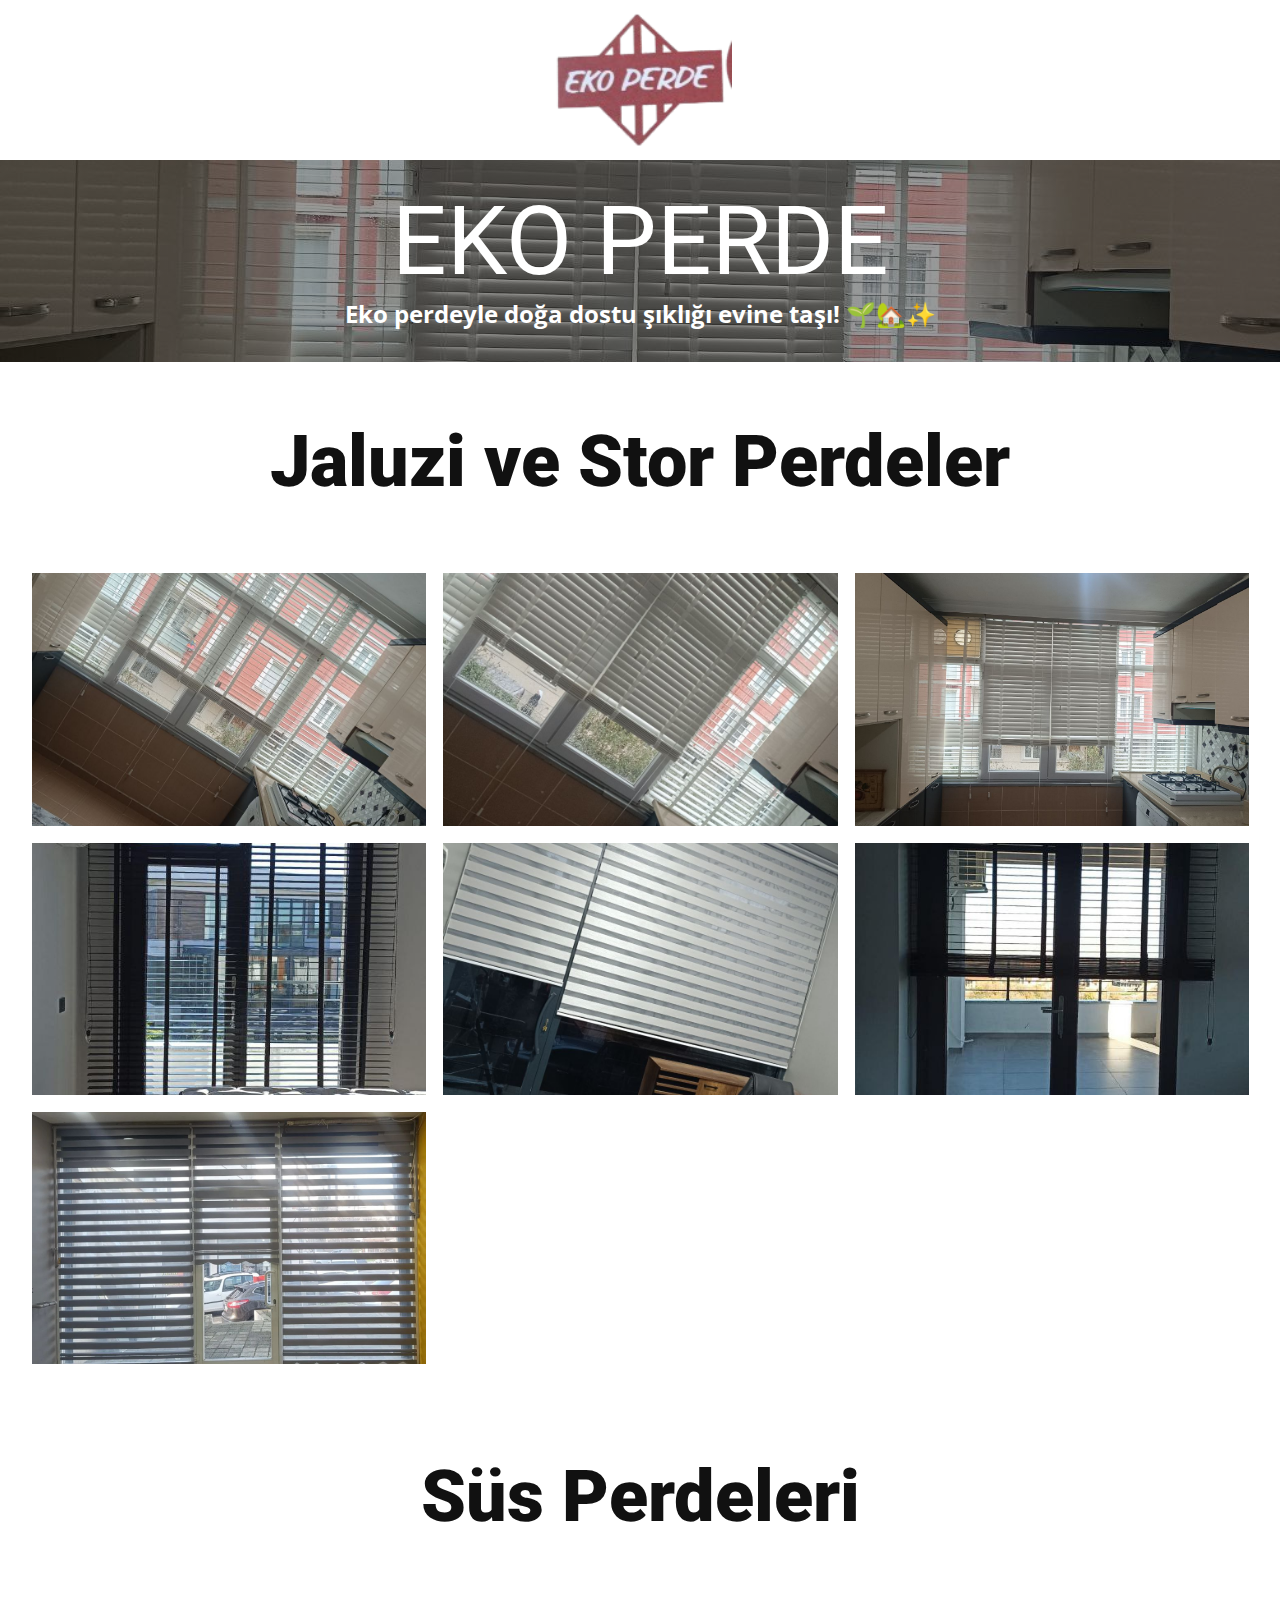
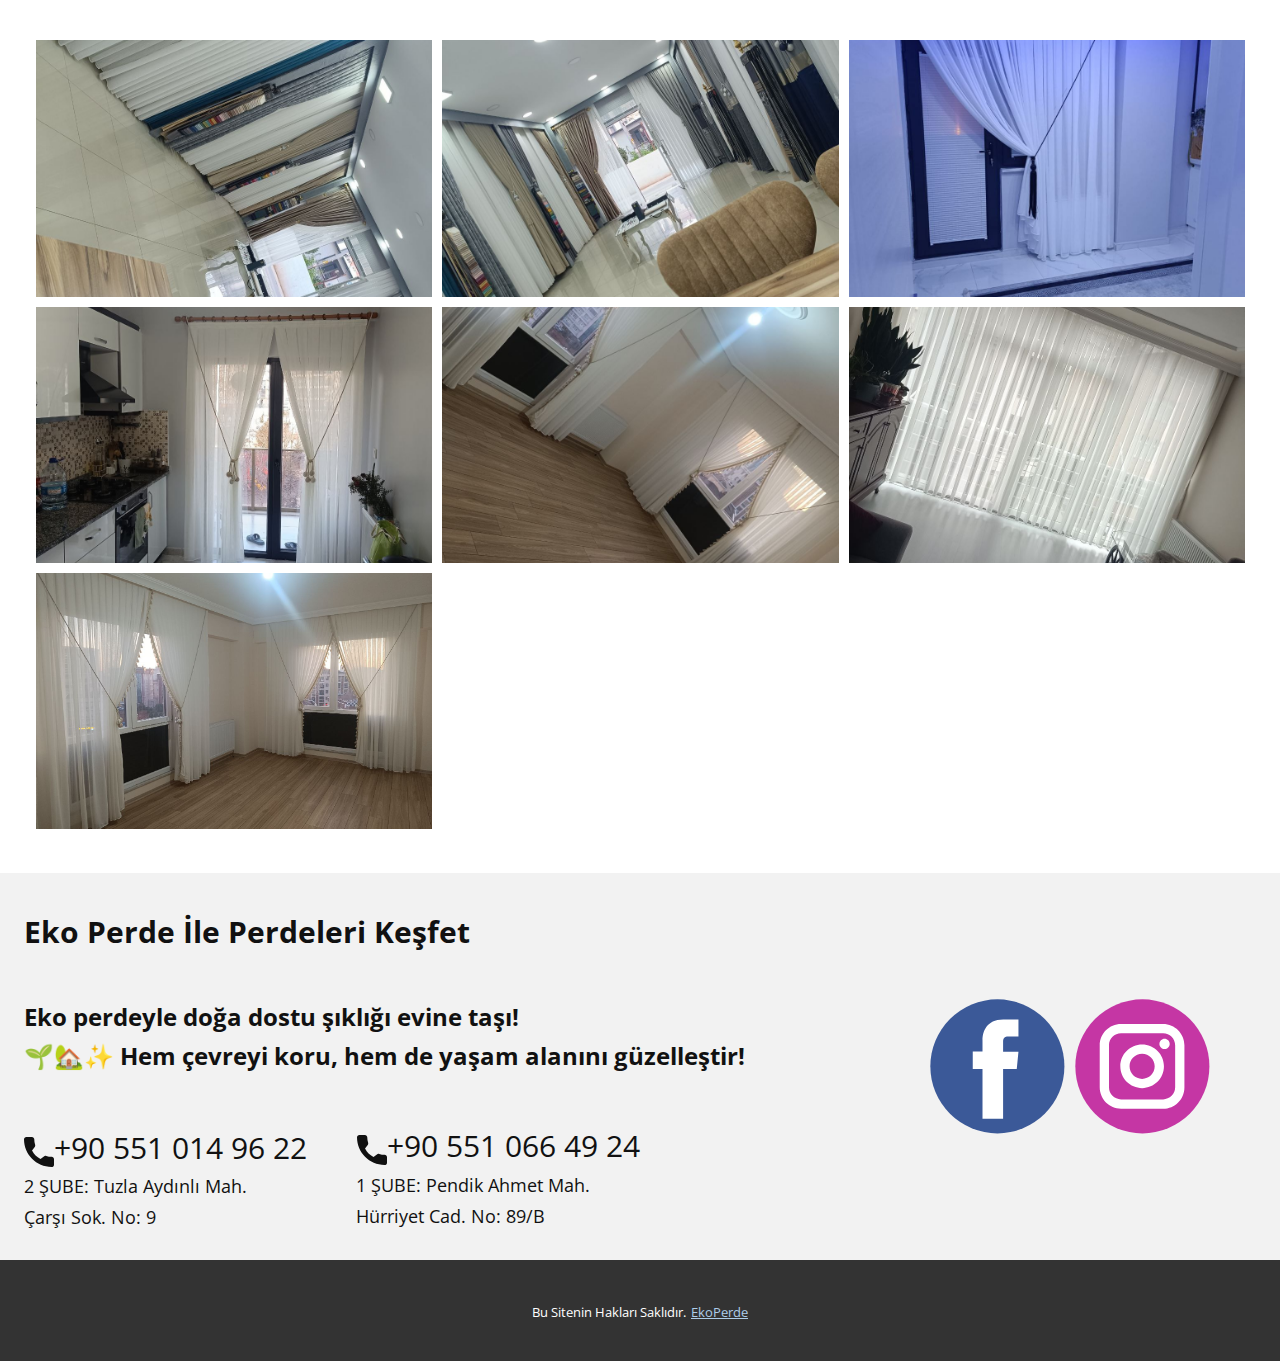
<file: index.html>
<!DOCTYPE html>
<html style="font-size: 16px;" lang="tr"><head>
    <meta name="viewport" content="width=device-width, initial-scale=1.0">
    <meta charset="utf-8">
    <meta name="keywords" content="Stor Perdeler​, Süs Perdeleri">
    <meta name="keywords" content="Eko Perde">
	<meta name="keywords" content="EkoPerde">
	<meta name="keywords" content="Ekoperde">
    <meta name="description" content="">
    <title>EkoPerde</title>
	
    <link rel="stylesheet" href="nicepage.css" media="screen">
<link rel="stylesheet" href="index.css" media="screen">
    <script class="u-script" type="text/javascript" src="jquery.js" defer=""></script>
    <script class="u-script" type="text/javascript" src="nicepage.js" defer=""></script>
    <meta name="generator" content="Nicepage 7.4.4, nicepage.com">
    
    
    
    
    
    
    
    
    <link id="u-theme-google-font" rel="stylesheet" href="https://fonts.googleapis.com/css?family=Roboto:100,100i,300,300i,400,400i,500,500i,700,700i,900,900i|Open+Sans:300,300i,400,400i,500,500i,600,600i,700,700i,800,800i">
    <script type="application/ld+json">{
		"@context": "http://schema.org",
		"@type": "Organization",
		"name": "",
		"logo": "images/Ekran_Alnts-removebg-preview.png"
}</script>
    <meta name="theme-color" content="#478ac9">
    <meta property="og:title" content="Giriş">
    <meta property="og:type" content="website">
  <meta data-intl-tel-input-cdn-path="intlTelInput/"></head>
  <body data-home-page="Giriş.html" data-home-page-title="Giriş" data-path-to-root="./" data-include-products="false" class="u-body u-xl-mode" data-lang="tr"><header class="u-clearfix u-header u-header" id="header"><div class="u-clearfix u-sheet u-valign-middle u-sheet-1">
        <a href="#" class="u-image u-logo u-image-1" data-image-width="163" data-image-height="115">
          <img src="images/Ekran_Alnts-removebg-preview.png" class="u-logo-image u-logo-image-1">
        </a>
      </div></header>
    <section class="u-align-center u-clearfix u-container-align-center u-image u-shading u-section-1" id="block-4" data-image-width="1280" data-image-height="960">
      <div class="u-clearfix u-sheet u-sheet-1">
        <h1 class="u-align-center u-text u-text-default u-title u-text-1">EKO PERDE</h1>
        <p class="u-align-center u-large-text u-text u-text-variant u-text-2"> Eko perdeyle doğa dostu şıklığı evine taşı! 🌱🏡✨</p>
      </div>
    </section>
    <section class="u-align-center u-clearfix u-container-align-center u-section-2" id="block-2">
      <div class="u-clearfix u-sheet u-valign-middle u-sheet-1">
        <h1 class="u-align-center u-text u-text-default u-text-1">Jaluzi ve Stor Perdeler </h1>
      </div>
    </section>
    <section class="u-align-center u-clearfix u-container-align-center u-section-3" id="block-3">
      <div class="u-clearfix u-sheet u-sheet-1">
        <div class="custom-expanded u-gallery u-layout-grid u-lightbox u-show-text-on-hover u-gallery-1">
          <div class="u-gallery-inner u-gallery-inner-1">
            <div class="u-effect-fade u-gallery-item">
              <div class="u-back-slide">
                <img class="u-back-image u-expanded" src="images/photo_5881785093297653690_y.jpg">
              </div>
              <div class="u-over-slide u-shading u-over-slide-1"></div>
            </div>
            <div class="u-effect-fade u-gallery-item">
              <div class="u-back-slide">
                <img class="u-back-image u-expanded" src="images/photo_5881785093297653689_y.jpg">
              </div>
              <div class="u-over-slide u-shading u-over-slide-2"></div>
            </div>
            <div class="u-effect-fade u-gallery-item">
              <div class="u-back-slide">
                <img class="u-back-image u-expanded" src="images/photo_5881785093297653688_y.jpg">
              </div>
              <div class="u-over-slide u-shading u-over-slide-3"></div>
            </div>
            <div class="u-effect-fade u-gallery-item">
              <div class="u-back-slide">
                <img class="u-back-image u-expanded" src="images/photo_5881785093297653682_y.jpg">
              </div>
              <div class="u-over-slide u-shading u-over-slide-4"></div>
            </div>
            <div class="u-effect-fade u-gallery-item">
              <div class="u-back-slide">
                <img class="u-back-image u-expanded" src="images/photo_5881785093297653684_y.jpg">
              </div>
              <div class="u-over-slide u-shading u-over-slide-5"></div>
            </div>
            <div class="u-effect-fade u-gallery-item">
              <div class="u-back-slide">
                <img class="u-back-image u-expanded" src="images/photo_5881785093297653683_y.jpg">
              </div>
              <div class="u-over-slide u-shading u-over-slide-6"></div>
            </div>
            <div class="u-effect-fade u-gallery-item">
              <div class="u-back-slide">
                <img class="u-back-image u-expanded" src="images/photo_5881785093297653680_y.jpg">
              </div>
              <div class="u-over-slide u-shading u-over-slide-7"></div>
            </div>
          </div>
        </div>
      </div>
    </section>
    <section class="u-align-center u-clearfix u-container-align-center u-section-4" id="sec-4373">
      <div class="u-clearfix u-sheet u-valign-middle u-sheet-1">
        <h1 class="u-align-center u-text u-text-default u-text-1">Süs Perdeleri</h1>
      </div>
    </section>
    <section class="u-clearfix u-section-5" id="block-1">
      <div class="u-clearfix u-sheet u-valign-middle u-sheet-1">
        <div class="custom-expanded u-gallery u-layout-grid u-lightbox u-no-transition u-show-text-none u-gallery-1">
          <div class="u-gallery-inner u-gallery-inner-1">
            <div class="u-effect-hover-zoom u-gallery-item">
              <div class="u-back-slide">
                <img class="u-back-image u-expanded" src="images/photo_5881785093297653678_y.jpg">
              </div>
              <div class="u-over-slide u-shading u-over-slide-1"></div>
            </div>
            <div class="u-effect-hover-zoom u-gallery-item">
              <div class="u-back-slide">
                <img class="u-back-image u-expanded" src="images/photo_5881785093297653677_y.jpg">
              </div>
              <div class="u-over-slide u-shading u-over-slide-2"></div>
            </div>
            <div class="u-effect-hover-zoom u-gallery-item">
              <div class="u-back-slide">
                <img class="u-back-image u-expanded" src="images/photo_5881785093297653676_y.jpg">
              </div>
              <div class="u-over-slide u-shading u-over-slide-3"></div>
            </div>
            <div class="u-effect-hover-zoom u-gallery-item">
              <div class="u-back-slide">
                <img class="u-back-image u-expanded" src="images/photo_5881785093297653679_y.jpg">
              </div>
              <div class="u-over-slide u-shading u-over-slide-4"></div>
            </div>
            <div class="u-effect-hover-zoom u-gallery-item">
              <div class="u-back-slide">
                <img class="u-back-image u-expanded" src="images/photo_5881785093297653686_y.jpg">
              </div>
              <div class="u-over-slide u-shading u-over-slide-5"></div>
            </div>
            <div class="u-effect-hover-zoom u-gallery-item">
              <div class="u-back-slide">
                <img class="u-back-image u-expanded" src="images/photo_5881785093297653685_y.jpg">
              </div>
              <div class="u-over-slide u-shading u-over-slide-6"></div>
            </div>
            <div class="u-effect-hover-zoom u-gallery-item">
              <div class="u-back-slide">
                <img class="u-back-image u-expanded" src="images/photo_5881785093297653687_y.jpg">
              </div>
              <div class="u-over-slide u-shading u-over-slide-7"></div>
            </div>
          </div>
        </div>
      </div>
    </section>
    <section class="u-clearfix u-grey-5 u-section-6" id="sec-20ca">
      <div class="u-clearfix u-sheet u-sheet-1">
        <p class="u-text u-text-default u-text-1">Eko Perde İle Perdeleri Keşfet</p>
        <p class="u-text u-text-default-lg u-text-default-xl u-text-2">Eko perdeyle doğa dostu şıklığı evine taşı!&nbsp;<br>🌱🏡✨ Hem çevreyi koru, hem de yaşam alanını güzelleştir!
        </p>
        <div class="u-social-icons u-spacing-8 u-social-icons-1">
          <a class="u-social-url" title="facebook" target="_blank" href="https://facebook.com/Ekoperde">
            <span class="u-icon u-social-facebook u-social-icon u-icon-1"><svg class="u-svg-link" preserveAspectRatio="xMidYMin slice" viewBox="0 0 112 112" style=""><use xlink:href="#svg-f632"></use></svg><svg class="u-svg-content" viewBox="0 0 112 112" x="0" y="0" id="svg-f632"><circle fill="currentColor" cx="56.1" cy="56.1" r="55"></circle><path fill="#FFFFFF" d="M73.5,31.6h-9.1c-1.4,0-3.6,0.8-3.6,3.9v8.5h12.6L72,58.3H60.8v40.8H43.9V58.3h-8V43.9h8v-9.2
c0-6.7,3.1-17,17-17h12.5v13.9H73.5z"></path></svg></span>
          </a>
          <a class="u-social-url" title="instagram" target="_blank" href="https://instagram.com/eko_perde">
            <span class="u-icon u-social-icon u-social-instagram u-icon-2"><svg class="u-svg-link" preserveAspectRatio="xMidYMin slice" viewBox="0 0 112 112" style=""><use xlink:href="#svg-9d48"></use></svg><svg class="u-svg-content" viewBox="0 0 112 112" x="0" y="0" id="svg-9d48"><circle fill="currentColor" cx="56.1" cy="56.1" r="55"></circle><path fill="#FFFFFF" d="M55.9,38.2c-9.9,0-17.9,8-17.9,17.9C38,66,46,74,55.9,74c9.9,0,17.9-8,17.9-17.9C73.8,46.2,65.8,38.2,55.9,38.2
z M55.9,66.4c-5.7,0-10.3-4.6-10.3-10.3c-0.1-5.7,4.6-10.3,10.3-10.3c5.7,0,10.3,4.6,10.3,10.3C66.2,61.8,61.6,66.4,55.9,66.4z"></path><path fill="#FFFFFF" d="M74.3,33.5c-2.3,0-4.2,1.9-4.2,4.2s1.9,4.2,4.2,4.2s4.2-1.9,4.2-4.2S76.6,33.5,74.3,33.5z"></path><path fill="#FFFFFF" d="M73.1,21.3H38.6c-9.7,0-17.5,7.9-17.5,17.5v34.5c0,9.7,7.9,17.6,17.5,17.6h34.5c9.7,0,17.5-7.9,17.5-17.5V38.8
C90.6,29.1,82.7,21.3,73.1,21.3z M83,73.3c0,5.5-4.5,9.9-9.9,9.9H38.6c-5.5,0-9.9-4.5-9.9-9.9V38.8c0-5.5,4.5-9.9,9.9-9.9h34.5
c5.5,0,9.9,4.5,9.9,9.9V73.3z"></path></svg></span>
          </a>
        </div>
        <a href="" class="u-active-none u-btn u-btn-rectangle u-button-style u-hover-none u-none u-btn-1">
          <span class="u-icon"><svg class="u-svg-content" viewBox="0 0 405.333 405.333" x="0px" y="0px" style="width: 1em; height: 1em;"><path d="M373.333,266.88c-25.003,0-49.493-3.904-72.704-11.563c-11.328-3.904-24.192-0.896-31.637,6.699l-46.016,34.752    c-52.8-28.181-86.592-61.952-114.389-114.368l33.813-44.928c8.512-8.512,11.563-20.971,7.915-32.64    C142.592,81.472,138.667,56.96,138.667,32c0-17.643-14.357-32-32-32H32C14.357,0,0,14.357,0,32    c0,205.845,167.488,373.333,373.333,373.333c17.643,0,32-14.357,32-32V298.88C405.333,281.237,390.976,266.88,373.333,266.88z"></path></svg></span>+90 551 066 49 24
        </a>
        <a href="" class="u-active-none u-btn u-btn-rectangle u-button-style u-hover-none u-none u-btn-2">
          <span class="u-icon"><svg class="u-svg-content" viewBox="0 0 405.333 405.333" x="0px" y="0px" style="width: 1em; height: 1em;"><path d="M373.333,266.88c-25.003,0-49.493-3.904-72.704-11.563c-11.328-3.904-24.192-0.896-31.637,6.699l-46.016,34.752    c-52.8-28.181-86.592-61.952-114.389-114.368l33.813-44.928c8.512-8.512,11.563-20.971,7.915-32.64    C142.592,81.472,138.667,56.96,138.667,32c0-17.643-14.357-32-32-32H32C14.357,0,0,14.357,0,32    c0,205.845,167.488,373.333,373.333,373.333c17.643,0,32-14.357,32-32V298.88C405.333,281.237,390.976,266.88,373.333,266.88z"></path></svg></span>+90 551 014 96 22
        </a>
        <p class="u-text u-text-3">1 ŞUBE: Pendik Ahmet Mah.</p>
        <p class="u-text u-text-4">2 ŞUBE: Tuzla Aydınlı Mah.</p>
        <p class="u-text u-text-5">Hürriyet Cad. No: 89/B</p>
        <p class="u-text u-text-6">Çarşı Sok. No: 9</p>
      </div>
    </section>
    
    
    
    
    <section class="u-backlink u-clearfix u-grey-80">
      <p class="u-text">
        <span>Bu Sitenin Hakları Saklıdır.</span>
        <a class="u-link" href="https://ekoperde.com.tr/" target="_blank" rel="nofollow">
          <span>EkoPerde</span>
        </a>
      </p>
    </section>
  
</body></html>
</file>
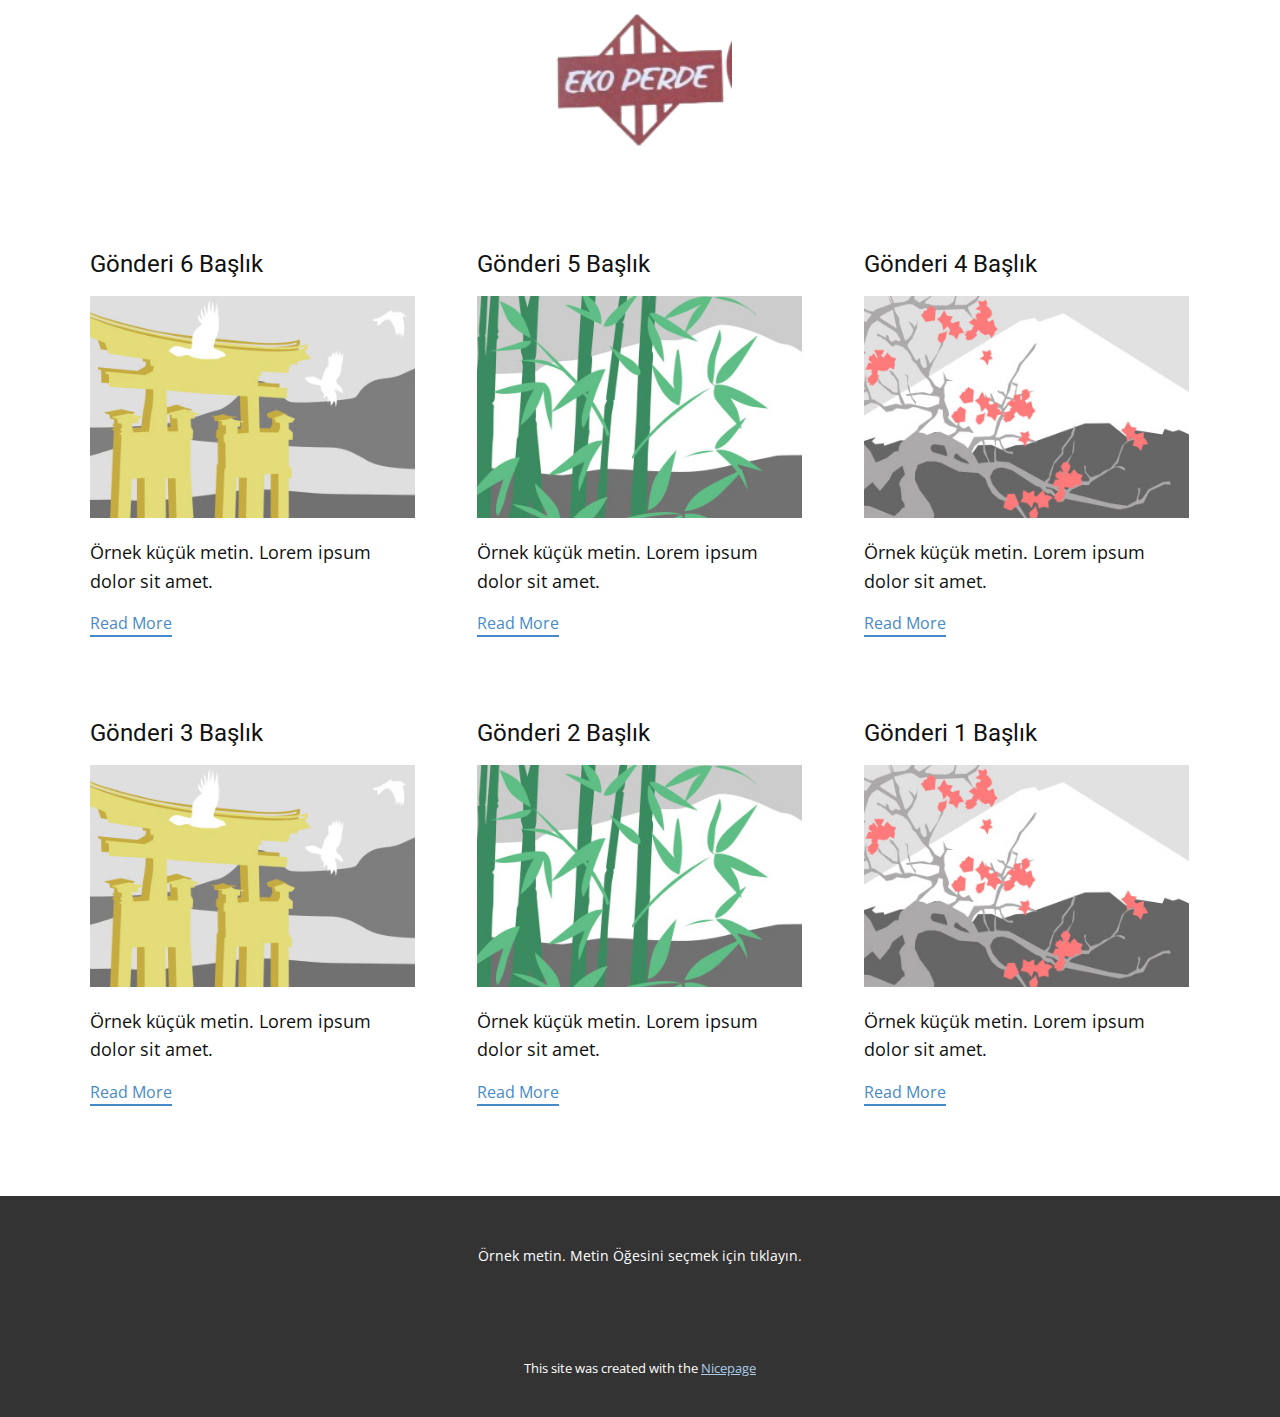
<file: blog/blog.html>
<!DOCTYPE html>
<html style="font-size: 16px;" lang="tr"><head>
    <meta name="viewport" content="width=device-width, initial-scale=1.0">
    <meta charset="utf-8">
    <meta name="keywords" content="">
    <meta name="description" content="">
    <title>Blog</title>
    <link rel="stylesheet" href="../nicepage.css" media="screen">
<link rel="stylesheet" href="../Blog-Template.css" media="screen">
    <script class="u-script" type="text/javascript" src="../jquery.js" defer=""></script>
    <script class="u-script" type="text/javascript" src="../nicepage.js" defer=""></script>
    <meta name="generator" content="Nicepage 7.4.4, nicepage.com">
    
    
    
    <link id="u-theme-google-font" rel="stylesheet" href="https://fonts.googleapis.com/css?family=Roboto:100,100i,300,300i,400,400i,500,500i,700,700i,900,900i|Open+Sans:300,300i,400,400i,500,500i,600,600i,700,700i,800,800i">
    <script type="application/ld+json">{
		"@context": "http://schema.org",
		"@type": "Organization",
		"name": "",
		"logo": "images/Ekran_Alnts-removebg-preview.png"
}</script>
    <meta name="theme-color" content="#478ac9">
  <meta data-intl-tel-input-cdn-path="intlTelInput/"></head>
  <body data-path-to-root="../" data-include-products="false" class="u-body u-xl-mode" data-lang="tr"><header class="u-clearfix u-header u-header" id="header"><div class="u-clearfix u-sheet u-valign-middle u-sheet-1">
        <a href="#" class="u-image u-logo u-image-1" data-image-width="163" data-image-height="115">
          <img src="../images/Ekran_Alnts-removebg-preview.png" class="u-logo-image u-logo-image-1">
        </a>
      </div></header>
    <section class="u-clearfix u-section-1" id="block-1">
      <div class="u-clearfix u-sheet u-valign-middle u-sheet-1"><!--blog--><!--blog_options_json--><!--{"type":"Recent","source":"","tags":"","count":""}--><!--/blog_options_json-->
        <div class="u-blog u-expanded-width u-repeater u-repeater-1" data-blog-id="blog-1"><!--blog_post-->
          <div class="u-blog-post u-container-style u-repeater-item u-white u-repeater-item-1">
            <div class="u-container-layout u-similar-container u-valign-top u-container-layout-1"><!--blog_post_header-->
              <h4 class="u-blog-control u-text u-text-1">
                <a class="u-post-header-link" href="../blog/gönderi-5.html">Gönderi 6 Başlık</a>
              </h4><!--/blog_post_header--><!--blog_post_image-->
              <a class="u-post-header-link" href="../blog/gönderi-5.html"><img alt="" class="u-blog-control u-expanded-width u-image u-image-default u-image-1" src="../images/8ad73f3c.jpeg"></a><!--/blog_post_image--><!--blog_post_content-->
              <div class="u-blog-control u-post-content u-text u-text-2 fr-view">Örnek küçük metin. Lorem ipsum dolor sit amet.</div><!--/blog_post_content--><!--blog_post_readmore-->
              <a href="../blog/gönderi-5.html" class="u-blog-control u-border-2 u-border-palette-1-base u-btn u-btn-rectangle u-button-style u-none u-btn-1"><!--blog_post_readmore_content--><!--options_json--><!--{"content":"Read More","defaultValue":"Devamını Oku"}--><!--/options_json-->Read More<!--/blog_post_readmore_content--></a><!--/blog_post_readmore-->
            </div>
          </div><div class="u-blog-post u-container-style u-repeater-item u-video-cover u-white">
            <div class="u-container-layout u-similar-container u-valign-top u-container-layout-2"><!--blog_post_header-->
              <h4 class="u-blog-control u-text u-text-3">
                <a class="u-post-header-link" href="../blog/gönderi-4.html">Gönderi 5 Başlık</a>
              </h4><!--/blog_post_header--><!--blog_post_image-->
              <a class="u-post-header-link" href="../blog/gönderi-4.html"><img alt="" class="u-blog-control u-expanded-width u-image u-image-default u-image-2" src="../images/68f64b9d.jpeg"></a><!--/blog_post_image--><!--blog_post_content-->
              <div class="u-blog-control u-post-content u-text u-text-4 fr-view">Örnek küçük metin. Lorem ipsum dolor sit amet.</div><!--/blog_post_content--><!--blog_post_readmore-->
              <a href="../blog/gönderi-4.html" class="u-blog-control u-border-2 u-border-palette-1-base u-btn u-btn-rectangle u-button-style u-none u-btn-2"><!--blog_post_readmore_content--><!--options_json--><!--{"content":"Read More","defaultValue":"Devamını Oku"}--><!--/options_json-->Read More<!--/blog_post_readmore_content--></a><!--/blog_post_readmore-->
            </div>
          </div><div class="u-blog-post u-container-style u-repeater-item u-video-cover u-white">
            <div class="u-container-layout u-similar-container u-valign-top u-container-layout-3"><!--blog_post_header-->
              <h4 class="u-blog-control u-text u-text-5">
                <a class="u-post-header-link" href="../blog/gönderi-3.html">Gönderi 4 Başlık</a>
              </h4><!--/blog_post_header--><!--blog_post_image-->
              <a class="u-post-header-link" href="../blog/gönderi-3.html"><img alt="" class="u-blog-control u-expanded-width u-image u-image-default u-image-3" src="../images/0fd3416c.jpeg"></a><!--/blog_post_image--><!--blog_post_content-->
              <div class="u-blog-control u-post-content u-text u-text-6 fr-view">Örnek küçük metin. Lorem ipsum dolor sit amet.</div><!--/blog_post_content--><!--blog_post_readmore-->
              <a href="../blog/gönderi-3.html" class="u-blog-control u-border-2 u-border-palette-1-base u-btn u-btn-rectangle u-button-style u-none u-btn-3"><!--blog_post_readmore_content--><!--options_json--><!--{"content":"Read More","defaultValue":"Devamını Oku"}--><!--/options_json-->Read More<!--/blog_post_readmore_content--></a><!--/blog_post_readmore-->
            </div>
          </div><div class="u-blog-post u-container-style u-repeater-item u-white u-repeater-item-1">
            <div class="u-container-layout u-similar-container u-valign-top u-container-layout-1"><!--blog_post_header-->
              <h4 class="u-blog-control u-text u-text-1">
                <a class="u-post-header-link" href="../blog/gönderi-2.html">Gönderi 3 Başlık</a>
              </h4><!--/blog_post_header--><!--blog_post_image-->
              <a class="u-post-header-link" href="../blog/gönderi-2.html"><img alt="" class="u-blog-control u-expanded-width u-image u-image-default u-image-1" src="../images/8ad73f3c.jpeg"></a><!--/blog_post_image--><!--blog_post_content-->
              <div class="u-blog-control u-post-content u-text u-text-2 fr-view">Örnek küçük metin. Lorem ipsum dolor sit amet.</div><!--/blog_post_content--><!--blog_post_readmore-->
              <a href="../blog/gönderi-2.html" class="u-blog-control u-border-2 u-border-palette-1-base u-btn u-btn-rectangle u-button-style u-none u-btn-1"><!--blog_post_readmore_content--><!--options_json--><!--{"content":"Read More","defaultValue":"Devamını Oku"}--><!--/options_json-->Read More<!--/blog_post_readmore_content--></a><!--/blog_post_readmore-->
            </div>
          </div><div class="u-blog-post u-container-style u-repeater-item u-video-cover u-white">
            <div class="u-container-layout u-similar-container u-valign-top u-container-layout-2"><!--blog_post_header-->
              <h4 class="u-blog-control u-text u-text-3">
                <a class="u-post-header-link" href="../blog/gönderi-1.html">Gönderi 2 Başlık</a>
              </h4><!--/blog_post_header--><!--blog_post_image-->
              <a class="u-post-header-link" href="../blog/gönderi-1.html"><img alt="" class="u-blog-control u-expanded-width u-image u-image-default u-image-2" src="../images/68f64b9d.jpeg"></a><!--/blog_post_image--><!--blog_post_content-->
              <div class="u-blog-control u-post-content u-text u-text-4 fr-view">Örnek küçük metin. Lorem ipsum dolor sit amet.</div><!--/blog_post_content--><!--blog_post_readmore-->
              <a href="../blog/gönderi-1.html" class="u-blog-control u-border-2 u-border-palette-1-base u-btn u-btn-rectangle u-button-style u-none u-btn-2"><!--blog_post_readmore_content--><!--options_json--><!--{"content":"Read More","defaultValue":"Devamını Oku"}--><!--/options_json-->Read More<!--/blog_post_readmore_content--></a><!--/blog_post_readmore-->
            </div>
          </div><div class="u-blog-post u-container-style u-repeater-item u-video-cover u-white">
            <div class="u-container-layout u-similar-container u-valign-top u-container-layout-3"><!--blog_post_header-->
              <h4 class="u-blog-control u-text u-text-5">
                <a class="u-post-header-link" href="../blog/gönderi.html">Gönderi 1 Başlık</a>
              </h4><!--/blog_post_header--><!--blog_post_image-->
              <a class="u-post-header-link" href="../blog/gönderi.html"><img alt="" class="u-blog-control u-expanded-width u-image u-image-default u-image-3" src="../images/0fd3416c.jpeg"></a><!--/blog_post_image--><!--blog_post_content-->
              <div class="u-blog-control u-post-content u-text u-text-6 fr-view">Örnek küçük metin. Lorem ipsum dolor sit amet.</div><!--/blog_post_content--><!--blog_post_readmore-->
              <a href="../blog/gönderi.html" class="u-blog-control u-border-2 u-border-palette-1-base u-btn u-btn-rectangle u-button-style u-none u-btn-3"><!--blog_post_readmore_content--><!--options_json--><!--{"content":"Read More","defaultValue":"Devamını Oku"}--><!--/options_json-->Read More<!--/blog_post_readmore_content--></a><!--/blog_post_readmore-->
            </div>
          </div><!--/blog_post--><!--blog_post-->
          <!--/blog_post--><!--blog_post-->
          <!--/blog_post-->
        </div><!--/blog-->
      </div>
    </section>
    
    
    
    <footer class="u-align-center u-clearfix u-container-align-center u-footer u-grey-80 u-footer" id="footer"><div class="u-clearfix u-sheet u-sheet-1">
        <p class="u-small-text u-text u-text-variant u-text-1">Örnek metin. Metin Öğesini seçmek için tıklayın.</p>
      </div></footer>
    <section class="u-backlink u-clearfix u-grey-80">
      <p class="u-text">
        <span>This site was created with the </span>
        <a class="u-link" href="https://nicepage.com/" target="_blank" rel="nofollow">
          <span>Nicepage</span>
        </a>
      </p>
    </section>
  
</body></html>
</file>
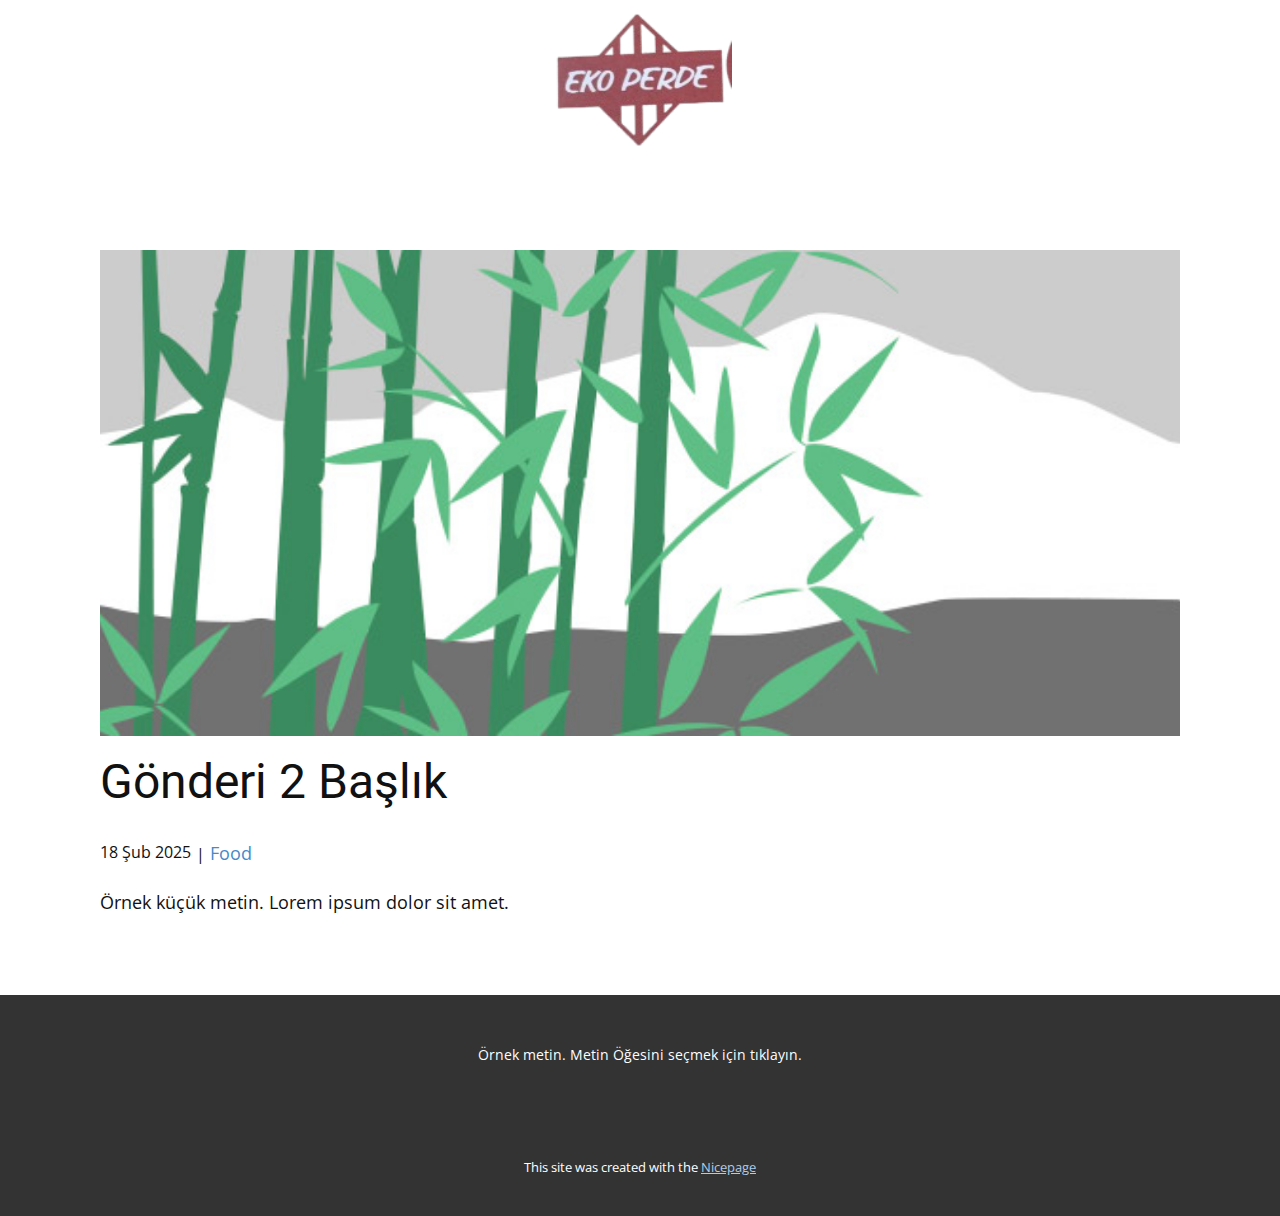
<file: blog/gönderi-1.html>
<!DOCTYPE html>
<html style="font-size: 16px;" lang="tr"><head>
    <meta name="viewport" content="width=device-width, initial-scale=1.0">
    <meta charset="utf-8">
    <meta name="keywords" content="Gönderi 1 Başlık">
    <meta name="description" content="">
    <title>Gönderi 2 Başlık</title>
    <link rel="stylesheet" href="../nicepage.css" media="screen">
<link rel="stylesheet" href="../Post-Template.css" media="screen">
    <script class="u-script" type="text/javascript" src="../jquery.js" defer=""></script>
    <script class="u-script" type="text/javascript" src="../nicepage.js" defer=""></script>
    <meta name="generator" content="Nicepage 7.4.4, nicepage.com">
    
    
    
    <link id="u-theme-google-font" rel="stylesheet" href="https://fonts.googleapis.com/css?family=Roboto:100,100i,300,300i,400,400i,500,500i,700,700i,900,900i|Open+Sans:300,300i,400,400i,500,500i,600,600i,700,700i,800,800i">
    <script type="application/ld+json">{
		"@context": "http://schema.org",
		"@type": "Organization",
		"name": "",
		"logo": "images/Ekran_Alnts-removebg-preview.png"
}</script>
    <meta name="theme-color" content="#478ac9">
  <meta data-intl-tel-input-cdn-path="intlTelInput/"></head>
  <body data-path-to-root="./" data-include-products="false" class="u-body u-xl-mode" data-lang="tr"><header class="u-clearfix u-header u-header" id="header"><div class="u-clearfix u-sheet u-valign-middle u-sheet-1">
        <a href="#" class="u-image u-logo u-image-1" data-image-width="163" data-image-height="115">
          <img src="../images/Ekran_Alnts-removebg-preview.png" class="u-logo-image u-logo-image-1">
        </a>
      </div></header>
    <section class="u-align-center u-clearfix u-section-1" id="block-1">
      <div class="u-clearfix u-sheet u-valign-middle-md u-valign-middle-sm u-valign-middle-xs u-sheet-1"><!--post_details--><!--post_details_options_json--><!--{"source":""}--><!--/post_details_options_json--><!--blog_post-->
        <div class="u-container-style u-expanded-width u-post-details u-post-details-1">
          <div class="u-container-layout u-valign-middle u-container-layout-1"><!--blog_post_image-->
            <img alt="" class="u-blog-control u-expanded-width u-image u-image-default u-image-1" src="../images/68f64b9d.jpeg"><!--/blog_post_image--><!--blog_post_header-->
            <h2 class="u-blog-control u-text u-text-1">Gönderi 2 Başlık</h2><!--/blog_post_header--><!--blog_post_metadata-->
            <div class="u-blog-control u-metadata u-metadata-1"><!--blog_post_metadata_date-->
              <span class="u-meta-date u-meta-icon">18 Şub 2025</span><!--/blog_post_metadata_date--><!--blog_post_metadata_category-->
              <span class="u-meta-category u-meta-icon"><a href="../blog/blog.html#/blog-1///1">Food</a></span><!--/blog_post_metadata_category--><!--blog_post_metadata_comments-->
              <!--/blog_post_metadata_comments-->
            </div><!--/blog_post_metadata--><!--blog_post_content-->
            <div class="u-align-justify u-blog-control u-post-content u-text u-text-2 fr-view">
  <p>Örnek küçük metin. Lorem ipsum dolor sit amet.</p>
  </div><!--/blog_post_content-->
          </div>
        </div><!--/blog_post--><!--/post_details-->
      </div>
    </section>
    
    
    
    <footer class="u-align-center u-clearfix u-container-align-center u-footer u-grey-80 u-footer" id="footer"><div class="u-clearfix u-sheet u-sheet-1">
        <p class="u-small-text u-text u-text-variant u-text-1">Örnek metin. Metin Öğesini seçmek için tıklayın.</p>
      </div></footer>
    <section class="u-backlink u-clearfix u-grey-80">
      <p class="u-text">
        <span>This site was created with the </span>
        <a class="u-link" href="https://nicepage.com/" target="_blank" rel="nofollow">
          <span>Nicepage</span>
        </a>
      </p>
    </section>
  
</body></html>
</file>
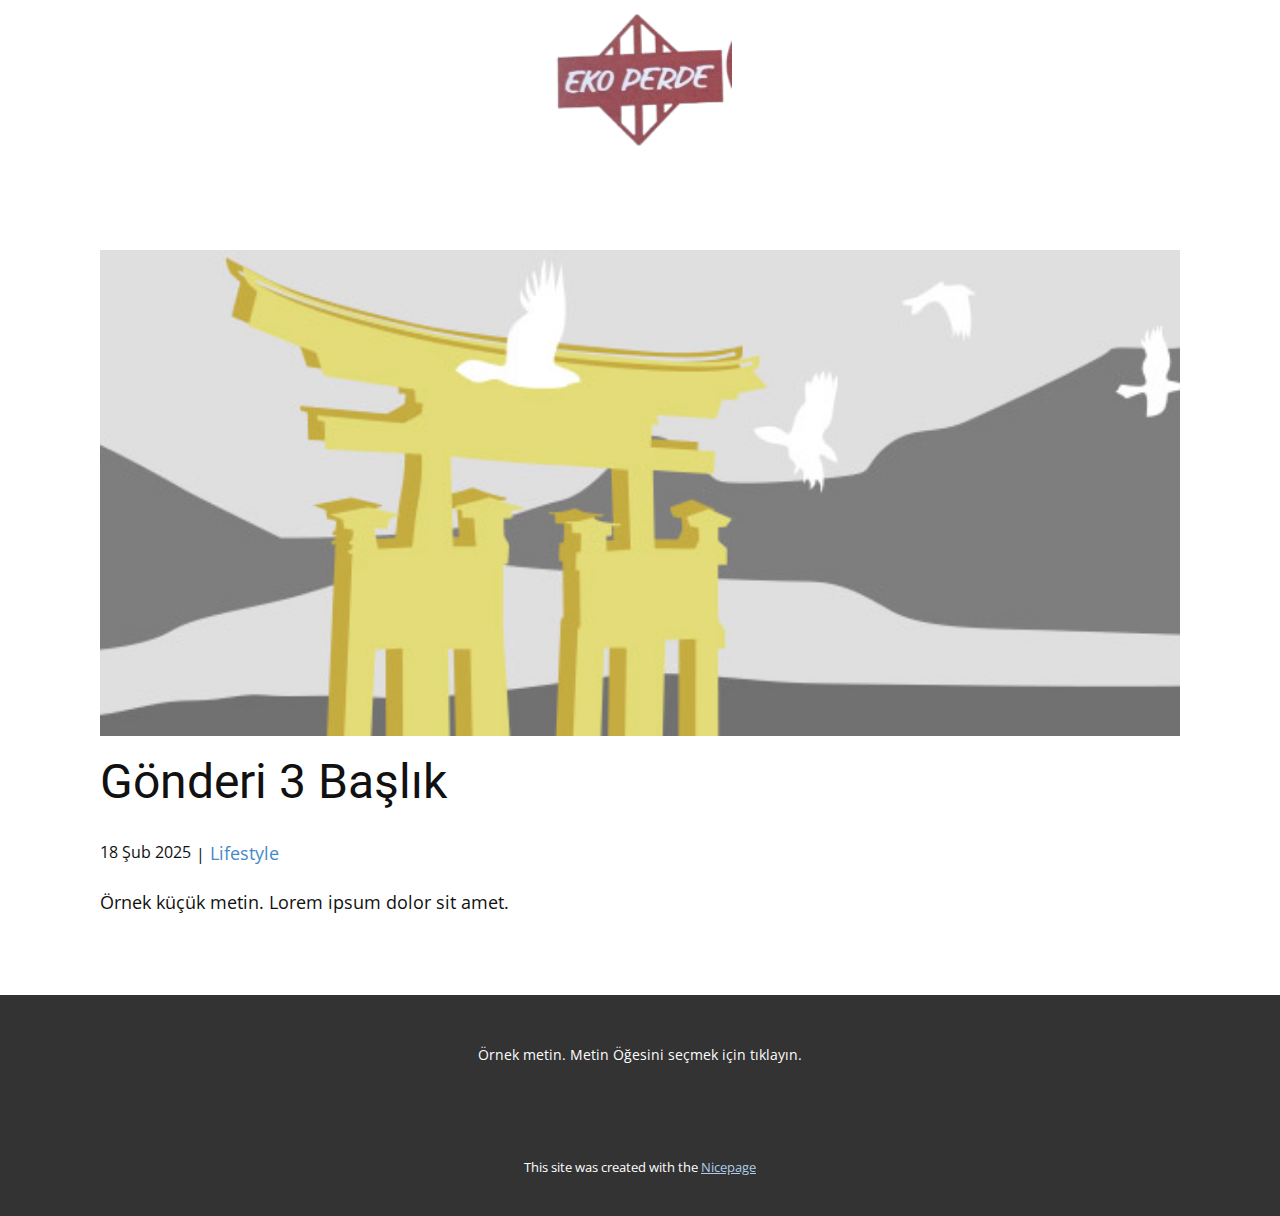
<file: blog/gönderi-2.html>
<!DOCTYPE html>
<html style="font-size: 16px;" lang="tr"><head>
    <meta name="viewport" content="width=device-width, initial-scale=1.0">
    <meta charset="utf-8">
    <meta name="keywords" content="Gönderi 1 Başlık">
    <meta name="description" content="">
    <title>Gönderi 3 Başlık</title>
    <link rel="stylesheet" href="../nicepage.css" media="screen">
<link rel="stylesheet" href="../Post-Template.css" media="screen">
    <script class="u-script" type="text/javascript" src="../jquery.js" defer=""></script>
    <script class="u-script" type="text/javascript" src="../nicepage.js" defer=""></script>
    <meta name="generator" content="Nicepage 7.4.4, nicepage.com">
    
    
    
    <link id="u-theme-google-font" rel="stylesheet" href="https://fonts.googleapis.com/css?family=Roboto:100,100i,300,300i,400,400i,500,500i,700,700i,900,900i|Open+Sans:300,300i,400,400i,500,500i,600,600i,700,700i,800,800i">
    <script type="application/ld+json">{
		"@context": "http://schema.org",
		"@type": "Organization",
		"name": "",
		"logo": "images/Ekran_Alnts-removebg-preview.png"
}</script>
    <meta name="theme-color" content="#478ac9">
  <meta data-intl-tel-input-cdn-path="intlTelInput/"></head>
  <body data-path-to-root="./" data-include-products="false" class="u-body u-xl-mode" data-lang="tr"><header class="u-clearfix u-header u-header" id="header"><div class="u-clearfix u-sheet u-valign-middle u-sheet-1">
        <a href="#" class="u-image u-logo u-image-1" data-image-width="163" data-image-height="115">
          <img src="../images/Ekran_Alnts-removebg-preview.png" class="u-logo-image u-logo-image-1">
        </a>
      </div></header>
    <section class="u-align-center u-clearfix u-section-1" id="block-1">
      <div class="u-clearfix u-sheet u-valign-middle-md u-valign-middle-sm u-valign-middle-xs u-sheet-1"><!--post_details--><!--post_details_options_json--><!--{"source":""}--><!--/post_details_options_json--><!--blog_post-->
        <div class="u-container-style u-expanded-width u-post-details u-post-details-1">
          <div class="u-container-layout u-valign-middle u-container-layout-1"><!--blog_post_image-->
            <img alt="" class="u-blog-control u-expanded-width u-image u-image-default u-image-1" src="../images/8ad73f3c.jpeg"><!--/blog_post_image--><!--blog_post_header-->
            <h2 class="u-blog-control u-text u-text-1">Gönderi 3 Başlık</h2><!--/blog_post_header--><!--blog_post_metadata-->
            <div class="u-blog-control u-metadata u-metadata-1"><!--blog_post_metadata_date-->
              <span class="u-meta-date u-meta-icon">18 Şub 2025</span><!--/blog_post_metadata_date--><!--blog_post_metadata_category-->
              <span class="u-meta-category u-meta-icon"><a href="../blog/blog.html#/blog-1///3">Lifestyle</a></span><!--/blog_post_metadata_category--><!--blog_post_metadata_comments-->
              <!--/blog_post_metadata_comments-->
            </div><!--/blog_post_metadata--><!--blog_post_content-->
            <div class="u-align-justify u-blog-control u-post-content u-text u-text-2 fr-view">
  <p>Örnek küçük metin. Lorem ipsum dolor sit amet.</p>
  </div><!--/blog_post_content-->
          </div>
        </div><!--/blog_post--><!--/post_details-->
      </div>
    </section>
    
    
    
    <footer class="u-align-center u-clearfix u-container-align-center u-footer u-grey-80 u-footer" id="footer"><div class="u-clearfix u-sheet u-sheet-1">
        <p class="u-small-text u-text u-text-variant u-text-1">Örnek metin. Metin Öğesini seçmek için tıklayın.</p>
      </div></footer>
    <section class="u-backlink u-clearfix u-grey-80">
      <p class="u-text">
        <span>This site was created with the </span>
        <a class="u-link" href="https://nicepage.com/" target="_blank" rel="nofollow">
          <span>Nicepage</span>
        </a>
      </p>
    </section>
  
</body></html>
</file>
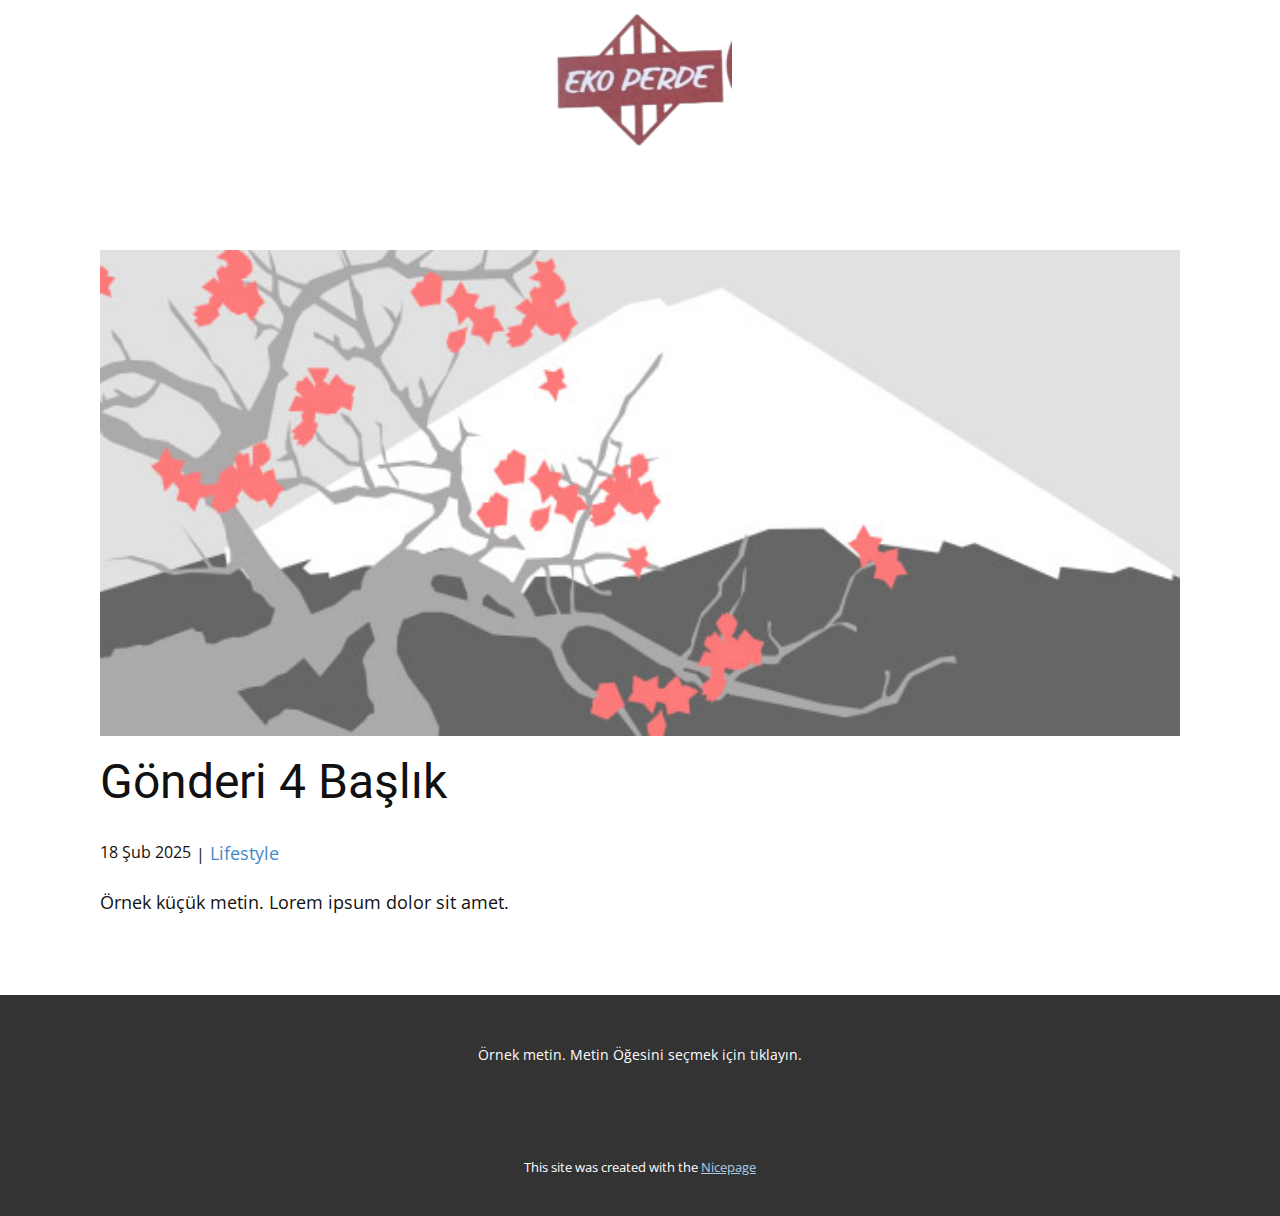
<file: blog/gönderi-3.html>
<!DOCTYPE html>
<html style="font-size: 16px;" lang="tr"><head>
    <meta name="viewport" content="width=device-width, initial-scale=1.0">
    <meta charset="utf-8">
    <meta name="keywords" content="Gönderi 1 Başlık">
    <meta name="description" content="">
    <title>Gönderi 4 Başlık</title>
    <link rel="stylesheet" href="../nicepage.css" media="screen">
<link rel="stylesheet" href="../Post-Template.css" media="screen">
    <script class="u-script" type="text/javascript" src="../jquery.js" defer=""></script>
    <script class="u-script" type="text/javascript" src="../nicepage.js" defer=""></script>
    <meta name="generator" content="Nicepage 7.4.4, nicepage.com">
    
    
    
    <link id="u-theme-google-font" rel="stylesheet" href="https://fonts.googleapis.com/css?family=Roboto:100,100i,300,300i,400,400i,500,500i,700,700i,900,900i|Open+Sans:300,300i,400,400i,500,500i,600,600i,700,700i,800,800i">
    <script type="application/ld+json">{
		"@context": "http://schema.org",
		"@type": "Organization",
		"name": "",
		"logo": "images/Ekran_Alnts-removebg-preview.png"
}</script>
    <meta name="theme-color" content="#478ac9">
  <meta data-intl-tel-input-cdn-path="intlTelInput/"></head>
  <body data-path-to-root="./" data-include-products="false" class="u-body u-xl-mode" data-lang="tr"><header class="u-clearfix u-header u-header" id="header"><div class="u-clearfix u-sheet u-valign-middle u-sheet-1">
        <a href="#" class="u-image u-logo u-image-1" data-image-width="163" data-image-height="115">
          <img src="../images/Ekran_Alnts-removebg-preview.png" class="u-logo-image u-logo-image-1">
        </a>
      </div></header>
    <section class="u-align-center u-clearfix u-section-1" id="block-1">
      <div class="u-clearfix u-sheet u-valign-middle-md u-valign-middle-sm u-valign-middle-xs u-sheet-1"><!--post_details--><!--post_details_options_json--><!--{"source":""}--><!--/post_details_options_json--><!--blog_post-->
        <div class="u-container-style u-expanded-width u-post-details u-post-details-1">
          <div class="u-container-layout u-valign-middle u-container-layout-1"><!--blog_post_image-->
            <img alt="" class="u-blog-control u-expanded-width u-image u-image-default u-image-1" src="../images/0fd3416c.jpeg"><!--/blog_post_image--><!--blog_post_header-->
            <h2 class="u-blog-control u-text u-text-1">Gönderi 4 Başlık</h2><!--/blog_post_header--><!--blog_post_metadata-->
            <div class="u-blog-control u-metadata u-metadata-1"><!--blog_post_metadata_date-->
              <span class="u-meta-date u-meta-icon">18 Şub 2025</span><!--/blog_post_metadata_date--><!--blog_post_metadata_category-->
              <span class="u-meta-category u-meta-icon"><a href="../blog/blog.html#/blog-1///3">Lifestyle</a></span><!--/blog_post_metadata_category--><!--blog_post_metadata_comments-->
              <!--/blog_post_metadata_comments-->
            </div><!--/blog_post_metadata--><!--blog_post_content-->
            <div class="u-align-justify u-blog-control u-post-content u-text u-text-2 fr-view">
  <p>Örnek küçük metin. Lorem ipsum dolor sit amet.</p>
  </div><!--/blog_post_content-->
          </div>
        </div><!--/blog_post--><!--/post_details-->
      </div>
    </section>
    
    
    
    <footer class="u-align-center u-clearfix u-container-align-center u-footer u-grey-80 u-footer" id="footer"><div class="u-clearfix u-sheet u-sheet-1">
        <p class="u-small-text u-text u-text-variant u-text-1">Örnek metin. Metin Öğesini seçmek için tıklayın.</p>
      </div></footer>
    <section class="u-backlink u-clearfix u-grey-80">
      <p class="u-text">
        <span>This site was created with the </span>
        <a class="u-link" href="https://nicepage.com/" target="_blank" rel="nofollow">
          <span>Nicepage</span>
        </a>
      </p>
    </section>
  
</body></html>
</file>
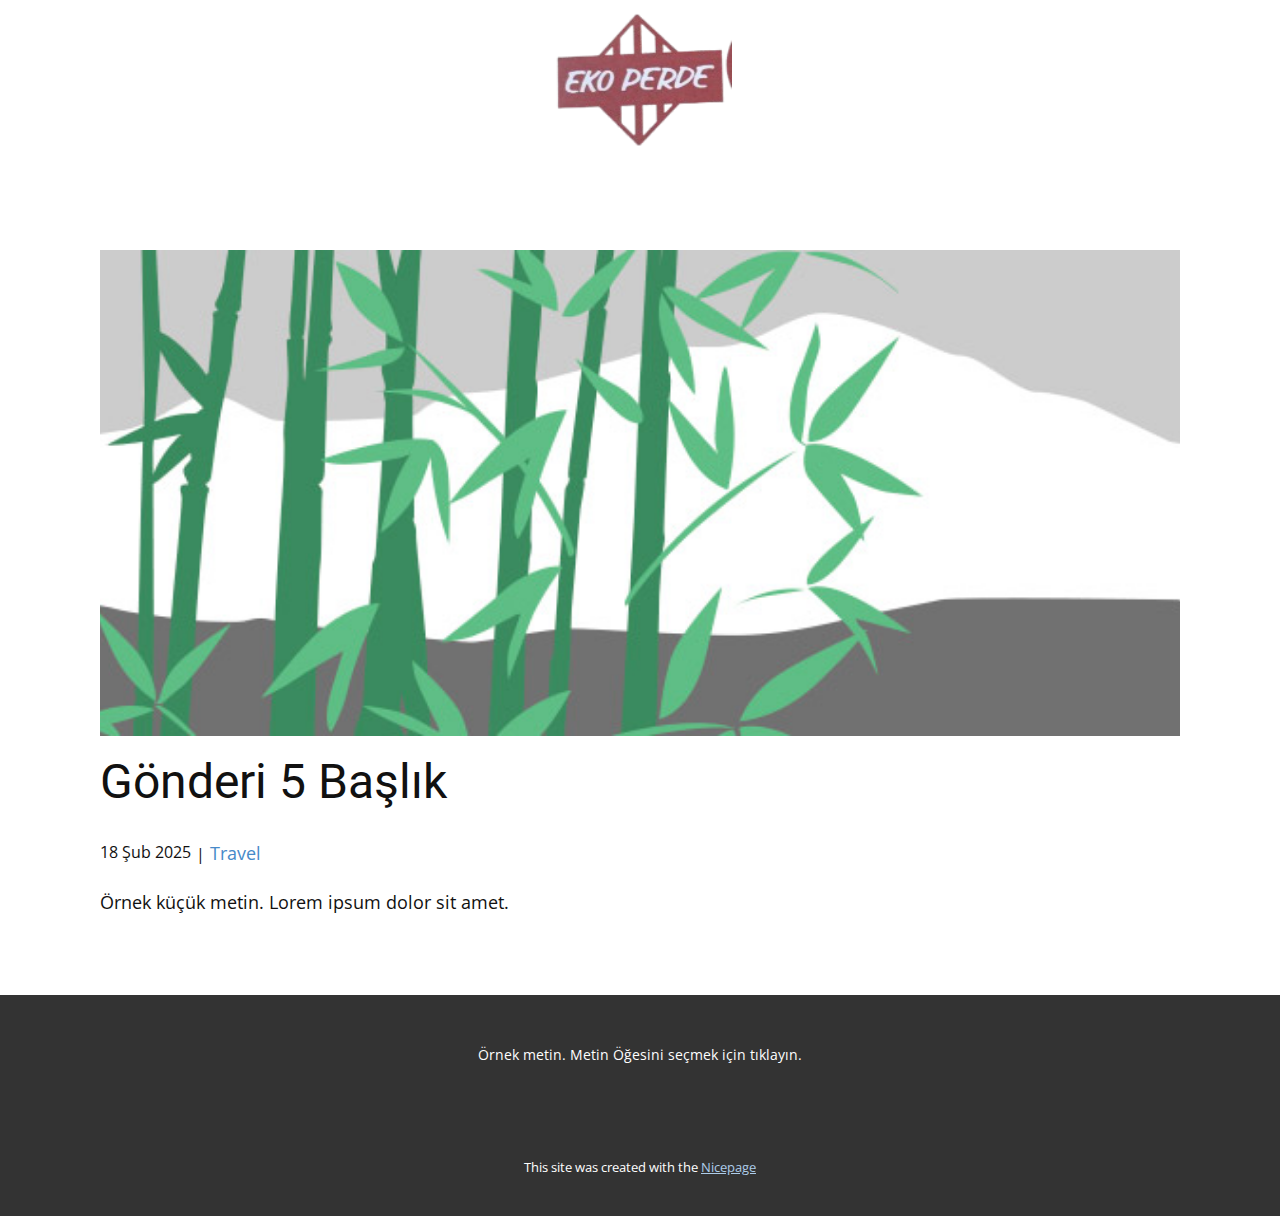
<file: blog/gönderi-4.html>
<!DOCTYPE html>
<html style="font-size: 16px;" lang="tr"><head>
    <meta name="viewport" content="width=device-width, initial-scale=1.0">
    <meta charset="utf-8">
    <meta name="keywords" content="Gönderi 1 Başlık">
    <meta name="description" content="">
    <title>Gönderi 5 Başlık</title>
    <link rel="stylesheet" href="../nicepage.css" media="screen">
<link rel="stylesheet" href="../Post-Template.css" media="screen">
    <script class="u-script" type="text/javascript" src="../jquery.js" defer=""></script>
    <script class="u-script" type="text/javascript" src="../nicepage.js" defer=""></script>
    <meta name="generator" content="Nicepage 7.4.4, nicepage.com">
    
    
    
    <link id="u-theme-google-font" rel="stylesheet" href="https://fonts.googleapis.com/css?family=Roboto:100,100i,300,300i,400,400i,500,500i,700,700i,900,900i|Open+Sans:300,300i,400,400i,500,500i,600,600i,700,700i,800,800i">
    <script type="application/ld+json">{
		"@context": "http://schema.org",
		"@type": "Organization",
		"name": "",
		"logo": "images/Ekran_Alnts-removebg-preview.png"
}</script>
    <meta name="theme-color" content="#478ac9">
  <meta data-intl-tel-input-cdn-path="intlTelInput/"></head>
  <body data-path-to-root="./" data-include-products="false" class="u-body u-xl-mode" data-lang="tr"><header class="u-clearfix u-header u-header" id="header"><div class="u-clearfix u-sheet u-valign-middle u-sheet-1">
        <a href="#" class="u-image u-logo u-image-1" data-image-width="163" data-image-height="115">
          <img src="../images/Ekran_Alnts-removebg-preview.png" class="u-logo-image u-logo-image-1">
        </a>
      </div></header>
    <section class="u-align-center u-clearfix u-section-1" id="block-1">
      <div class="u-clearfix u-sheet u-valign-middle-md u-valign-middle-sm u-valign-middle-xs u-sheet-1"><!--post_details--><!--post_details_options_json--><!--{"source":""}--><!--/post_details_options_json--><!--blog_post-->
        <div class="u-container-style u-expanded-width u-post-details u-post-details-1">
          <div class="u-container-layout u-valign-middle u-container-layout-1"><!--blog_post_image-->
            <img alt="" class="u-blog-control u-expanded-width u-image u-image-default u-image-1" src="../images/68f64b9d.jpeg"><!--/blog_post_image--><!--blog_post_header-->
            <h2 class="u-blog-control u-text u-text-1">Gönderi 5 Başlık</h2><!--/blog_post_header--><!--blog_post_metadata-->
            <div class="u-blog-control u-metadata u-metadata-1"><!--blog_post_metadata_date-->
              <span class="u-meta-date u-meta-icon">18 Şub 2025</span><!--/blog_post_metadata_date--><!--blog_post_metadata_category-->
              <span class="u-meta-category u-meta-icon"><a href="../blog/blog.html#/blog-1///2">Travel</a></span><!--/blog_post_metadata_category--><!--blog_post_metadata_comments-->
              <!--/blog_post_metadata_comments-->
            </div><!--/blog_post_metadata--><!--blog_post_content-->
            <div class="u-align-justify u-blog-control u-post-content u-text u-text-2 fr-view">
  <p>Örnek küçük metin. Lorem ipsum dolor sit amet.</p>
  </div><!--/blog_post_content-->
          </div>
        </div><!--/blog_post--><!--/post_details-->
      </div>
    </section>
    
    
    
    <footer class="u-align-center u-clearfix u-container-align-center u-footer u-grey-80 u-footer" id="footer"><div class="u-clearfix u-sheet u-sheet-1">
        <p class="u-small-text u-text u-text-variant u-text-1">Örnek metin. Metin Öğesini seçmek için tıklayın.</p>
      </div></footer>
    <section class="u-backlink u-clearfix u-grey-80">
      <p class="u-text">
        <span>This site was created with the </span>
        <a class="u-link" href="https://nicepage.com/" target="_blank" rel="nofollow">
          <span>Nicepage</span>
        </a>
      </p>
    </section>
  
</body></html>
</file>
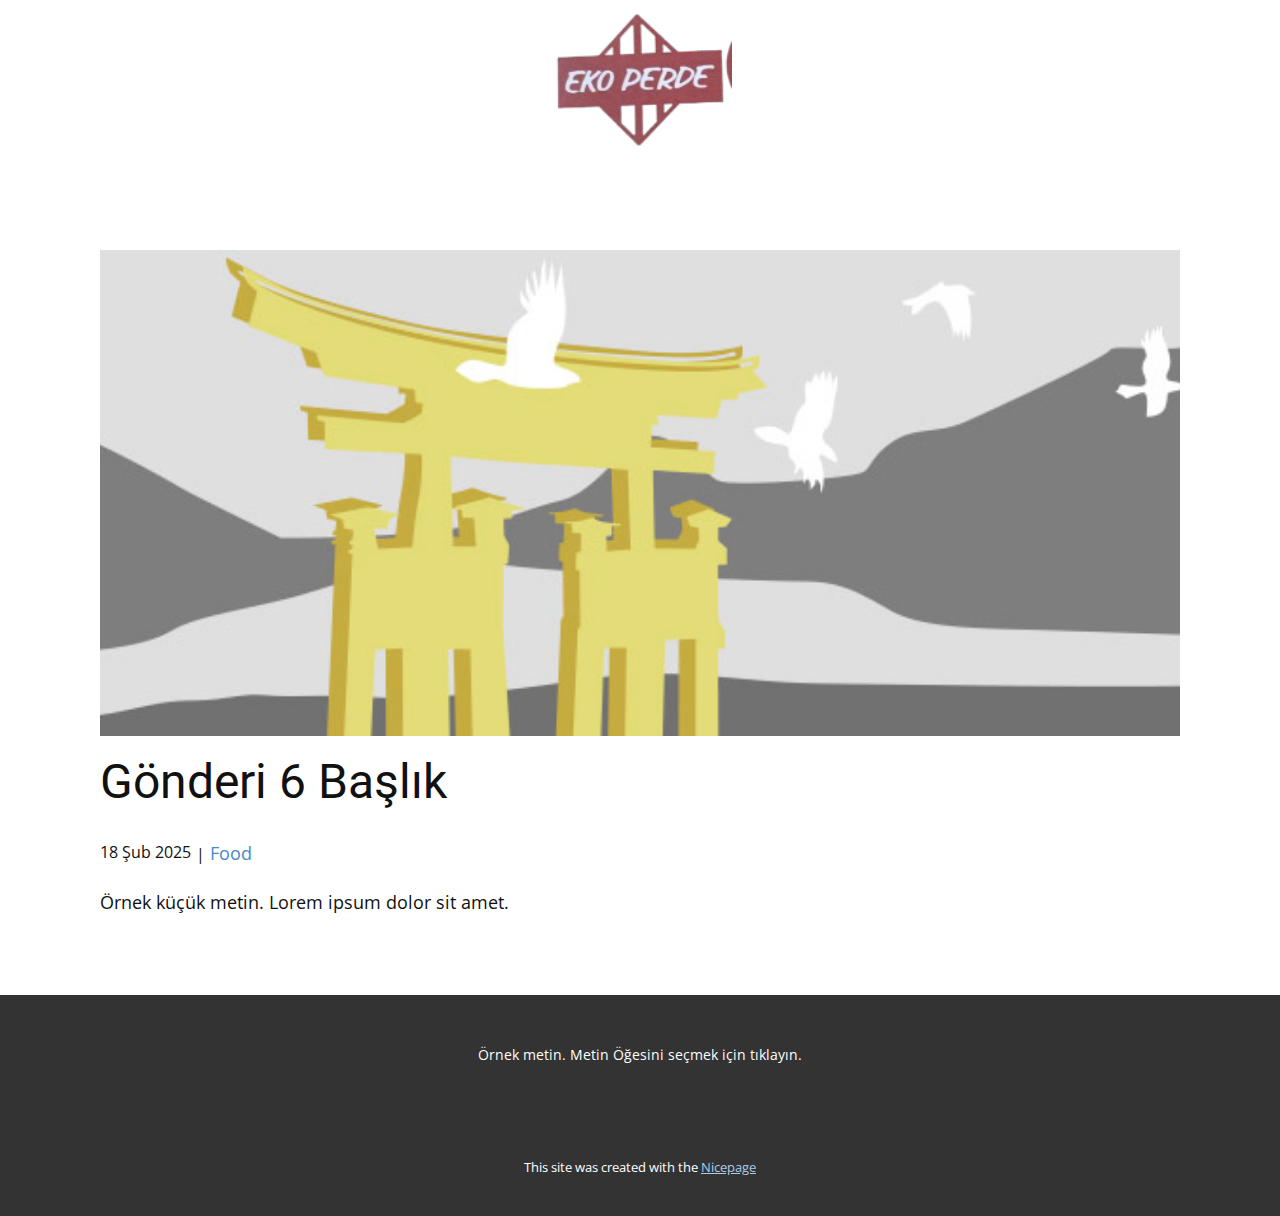
<file: blog/gönderi-5.html>
<!DOCTYPE html>
<html style="font-size: 16px;" lang="tr"><head>
    <meta name="viewport" content="width=device-width, initial-scale=1.0">
    <meta charset="utf-8">
    <meta name="keywords" content="Gönderi 1 Başlık">
    <meta name="description" content="">
    <title>Gönderi 6 Başlık</title>
    <link rel="stylesheet" href="../nicepage.css" media="screen">
<link rel="stylesheet" href="../Post-Template.css" media="screen">
    <script class="u-script" type="text/javascript" src="../jquery.js" defer=""></script>
    <script class="u-script" type="text/javascript" src="../nicepage.js" defer=""></script>
    <meta name="generator" content="Nicepage 7.4.4, nicepage.com">
    
    
    
    <link id="u-theme-google-font" rel="stylesheet" href="https://fonts.googleapis.com/css?family=Roboto:100,100i,300,300i,400,400i,500,500i,700,700i,900,900i|Open+Sans:300,300i,400,400i,500,500i,600,600i,700,700i,800,800i">
    <script type="application/ld+json">{
		"@context": "http://schema.org",
		"@type": "Organization",
		"name": "",
		"logo": "images/Ekran_Alnts-removebg-preview.png"
}</script>
    <meta name="theme-color" content="#478ac9">
  <meta data-intl-tel-input-cdn-path="intlTelInput/"></head>
  <body data-path-to-root="./" data-include-products="false" class="u-body u-xl-mode" data-lang="tr"><header class="u-clearfix u-header u-header" id="header"><div class="u-clearfix u-sheet u-valign-middle u-sheet-1">
        <a href="#" class="u-image u-logo u-image-1" data-image-width="163" data-image-height="115">
          <img src="../images/Ekran_Alnts-removebg-preview.png" class="u-logo-image u-logo-image-1">
        </a>
      </div></header>
    <section class="u-align-center u-clearfix u-section-1" id="block-1">
      <div class="u-clearfix u-sheet u-valign-middle-md u-valign-middle-sm u-valign-middle-xs u-sheet-1"><!--post_details--><!--post_details_options_json--><!--{"source":""}--><!--/post_details_options_json--><!--blog_post-->
        <div class="u-container-style u-expanded-width u-post-details u-post-details-1">
          <div class="u-container-layout u-valign-middle u-container-layout-1"><!--blog_post_image-->
            <img alt="" class="u-blog-control u-expanded-width u-image u-image-default u-image-1" src="../images/8ad73f3c.jpeg"><!--/blog_post_image--><!--blog_post_header-->
            <h2 class="u-blog-control u-text u-text-1">Gönderi 6 Başlık</h2><!--/blog_post_header--><!--blog_post_metadata-->
            <div class="u-blog-control u-metadata u-metadata-1"><!--blog_post_metadata_date-->
              <span class="u-meta-date u-meta-icon">18 Şub 2025</span><!--/blog_post_metadata_date--><!--blog_post_metadata_category-->
              <span class="u-meta-category u-meta-icon"><a href="../blog/blog.html#/blog-1///1">Food</a></span><!--/blog_post_metadata_category--><!--blog_post_metadata_comments-->
              <!--/blog_post_metadata_comments-->
            </div><!--/blog_post_metadata--><!--blog_post_content-->
            <div class="u-align-justify u-blog-control u-post-content u-text u-text-2 fr-view">
  <p>Örnek küçük metin. Lorem ipsum dolor sit amet.</p>
  </div><!--/blog_post_content-->
          </div>
        </div><!--/blog_post--><!--/post_details-->
      </div>
    </section>
    
    
    
    <footer class="u-align-center u-clearfix u-container-align-center u-footer u-grey-80 u-footer" id="footer"><div class="u-clearfix u-sheet u-sheet-1">
        <p class="u-small-text u-text u-text-variant u-text-1">Örnek metin. Metin Öğesini seçmek için tıklayın.</p>
      </div></footer>
    <section class="u-backlink u-clearfix u-grey-80">
      <p class="u-text">
        <span>This site was created with the </span>
        <a class="u-link" href="https://nicepage.com/" target="_blank" rel="nofollow">
          <span>Nicepage</span>
        </a>
      </p>
    </section>
  
</body></html>
</file>
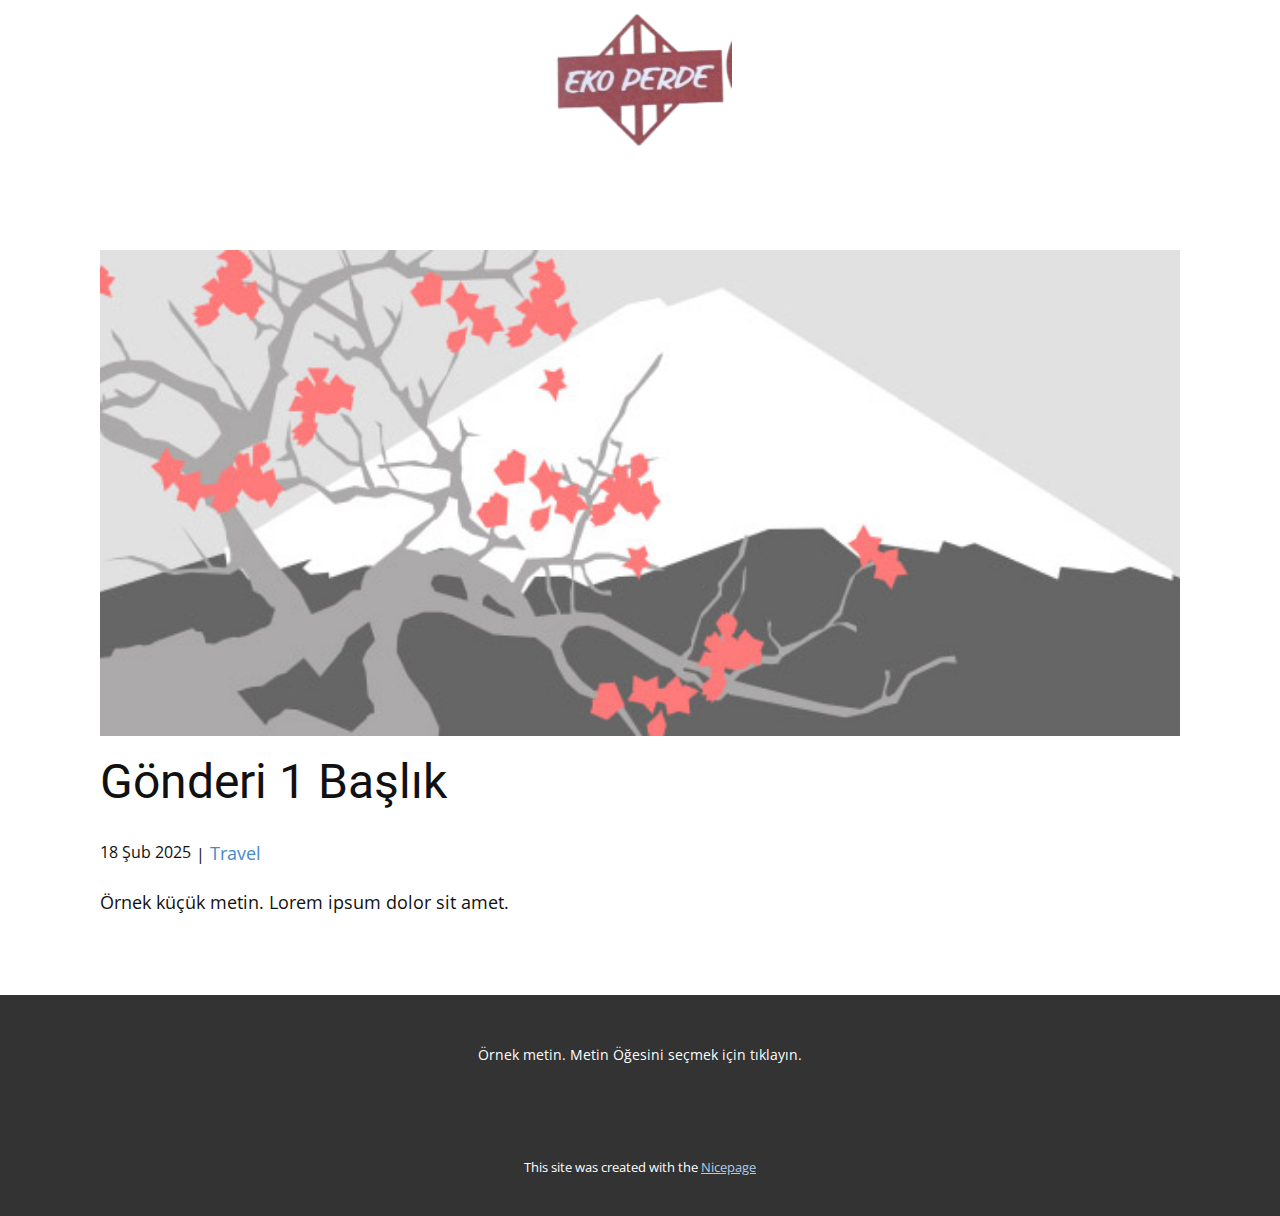
<file: blog/gönderi.html>
<!DOCTYPE html>
<html style="font-size: 16px;" lang="tr"><head>
    <meta name="viewport" content="width=device-width, initial-scale=1.0">
    <meta charset="utf-8">
    <meta name="keywords" content="Gönderi 1 Başlık">
    <meta name="description" content="">
    <title>Gönderi 1 Başlık</title>
    <link rel="stylesheet" href="../nicepage.css" media="screen">
<link rel="stylesheet" href="../Post-Template.css" media="screen">
    <script class="u-script" type="text/javascript" src="../jquery.js" defer=""></script>
    <script class="u-script" type="text/javascript" src="../nicepage.js" defer=""></script>
    <meta name="generator" content="Nicepage 7.4.4, nicepage.com">
    
    
    
    <link id="u-theme-google-font" rel="stylesheet" href="https://fonts.googleapis.com/css?family=Roboto:100,100i,300,300i,400,400i,500,500i,700,700i,900,900i|Open+Sans:300,300i,400,400i,500,500i,600,600i,700,700i,800,800i">
    <script type="application/ld+json">{
		"@context": "http://schema.org",
		"@type": "Organization",
		"name": "",
		"logo": "images/Ekran_Alnts-removebg-preview.png"
}</script>
    <meta name="theme-color" content="#478ac9">
  <meta data-intl-tel-input-cdn-path="intlTelInput/"></head>
  <body data-path-to-root="./" data-include-products="false" class="u-body u-xl-mode" data-lang="tr"><header class="u-clearfix u-header u-header" id="header"><div class="u-clearfix u-sheet u-valign-middle u-sheet-1">
        <a href="#" class="u-image u-logo u-image-1" data-image-width="163" data-image-height="115">
          <img src="../images/Ekran_Alnts-removebg-preview.png" class="u-logo-image u-logo-image-1">
        </a>
      </div></header>
    <section class="u-align-center u-clearfix u-section-1" id="block-1">
      <div class="u-clearfix u-sheet u-valign-middle-md u-valign-middle-sm u-valign-middle-xs u-sheet-1"><!--post_details--><!--post_details_options_json--><!--{"source":""}--><!--/post_details_options_json--><!--blog_post-->
        <div class="u-container-style u-expanded-width u-post-details u-post-details-1">
          <div class="u-container-layout u-valign-middle u-container-layout-1"><!--blog_post_image-->
            <img alt="" class="u-blog-control u-expanded-width u-image u-image-default u-image-1" src="../images/0fd3416c.jpeg"><!--/blog_post_image--><!--blog_post_header-->
            <h2 class="u-blog-control u-text u-text-1">Gönderi 1 Başlık</h2><!--/blog_post_header--><!--blog_post_metadata-->
            <div class="u-blog-control u-metadata u-metadata-1"><!--blog_post_metadata_date-->
              <span class="u-meta-date u-meta-icon">18 Şub 2025</span><!--/blog_post_metadata_date--><!--blog_post_metadata_category-->
              <span class="u-meta-category u-meta-icon"><a href="../blog/blog.html#/blog-1///2">Travel</a></span><!--/blog_post_metadata_category--><!--blog_post_metadata_comments-->
              <!--/blog_post_metadata_comments-->
            </div><!--/blog_post_metadata--><!--blog_post_content-->
            <div class="u-align-justify u-blog-control u-post-content u-text u-text-2 fr-view">
  <p>Örnek küçük metin. Lorem ipsum dolor sit amet.</p>
  </div><!--/blog_post_content-->
          </div>
        </div><!--/blog_post--><!--/post_details-->
      </div>
    </section>
    
    
    
    <footer class="u-align-center u-clearfix u-container-align-center u-footer u-grey-80 u-footer" id="footer"><div class="u-clearfix u-sheet u-sheet-1">
        <p class="u-small-text u-text u-text-variant u-text-1">Örnek metin. Metin Öğesini seçmek için tıklayın.</p>
      </div></footer>
    <section class="u-backlink u-clearfix u-grey-80">
      <p class="u-text">
        <span>This site was created with the </span>
        <a class="u-link" href="https://nicepage.com/" target="_blank" rel="nofollow">
          <span>Nicepage</span>
        </a>
      </p>
    </section>
  
</body></html>
</file>
